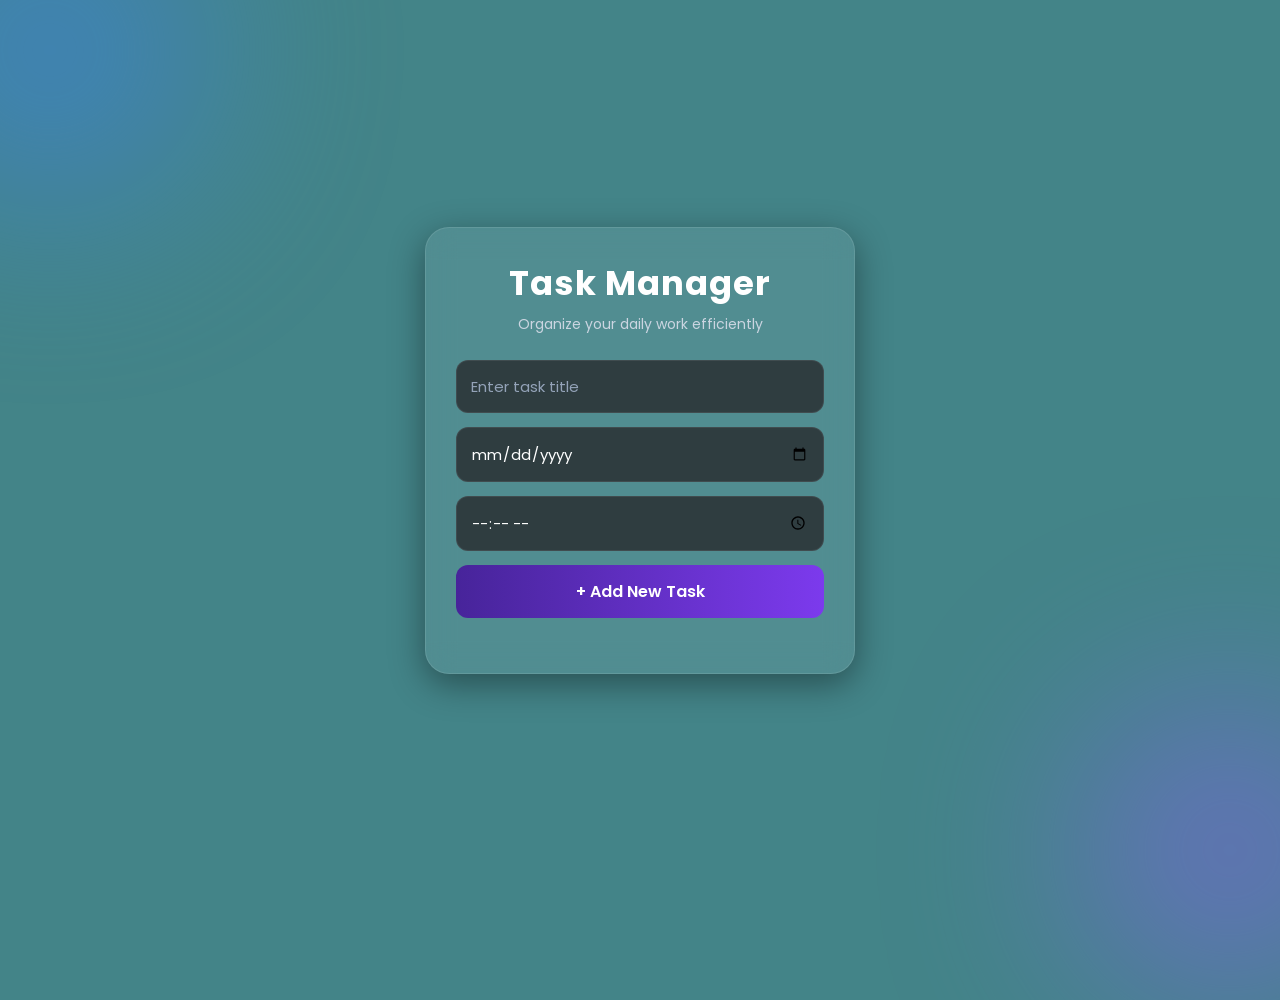
<file: index.html>
<!DOCTYPE html>
<html lang="en">
<head>
  <meta charset="UTF-8">
  <meta name="viewport" content="width=device-width, initial-scale=1.0">
  <title>Professional To-Do App</title>

  <!-- Google Font -->
  <link href="https://fonts.googleapis.com/css2?family=Poppins:wght@300;400;500;600;700&display=swap" rel="stylesheet">

  <!-- CSS File -->
  <link rel="stylesheet" href="style.css">
</head>

<body>

  <div class="bg1"></div>
  <div class="bg2"></div>

  <div class="container">

    <div class="title">
      <h1>Task Manager</h1>
      <p>Organize your daily work efficiently</p>
    </div>

    <div class="input-box">

      <input type="text"
      id="taskInput"
      placeholder="Enter task title">

      <input type="date"
      id="dateInput">

      <input type="time"
      id="timeInput">

      <button class="add-btn"
      onclick="addTask()">
      + Add New Task
      </button>

    </div>

    <div class="task-list"
    id="taskList"></div>

  </div>

  <!-- JavaScript File -->
  <script src="script.js"></script>

</body>
</html>
</file>
<file: style.css>
*{
  margin:0;
  padding:0;
  box-sizing:border-box;
  font-family:'Poppins',sans-serif;
}

body{
  height:100vh;
  display:flex;
  justify-content:center;
  align-items:center;
  background:#1f6c71d5;
  overflow:hidden;
}

/* Background Glow */

.bg1,
.bg2{
  position:absolute;
  border-radius:50%;
  filter:blur(100px);
  opacity:0.5;
}

.bg1{
  width:300px;
  height:300px;
  background:#3b82f6;
  top:-100px;
  left:-100px;
}

.bg2{
  width:300px;
  height:300px;
  background:#8b5cf6;
  bottom:-100px;
  right:-100px;
}

/* Main Container */

.container{
  width:430px;
  padding:30px;
  border-radius:24px;
  background:rgba(255,255,255,0.08);
  backdrop-filter:blur(14px);
  border:1px solid rgba(255,255,255,0.1);
  box-shadow:0 10px 35px rgba(0,0,0,0.4);
  position:relative;
  z-index:1;
  color:white;
}

/* Heading */

.title{
  text-align:center;
  margin-bottom:25px;
}

.title h1{
  font-size:34px;
  font-weight:700;
  letter-spacing:1px;
}

.title p{
  font-size:14px;
  color:#cbd5e1;
  margin-top:5px;
}

/* Input Box */

.input-box{
  display:flex;
  flex-direction:column;
  gap:14px;
}

input{
  padding:14px;
  border:none;
  outline:none;
  border-radius:12px;
  background:rgba(40, 43, 46, 0.808);
  border:1px solid rgba(255,255,255,0.08);
  color:white;
  font-size:15px;
  transition:0.3s;
}

input:focus{
  border:1px solid #3b82f6;
  box-shadow:0 0 10px rgba(59,130,246,0.4);
}

input::placeholder{
  color:#94a3b8;
}

/* Add Button */

.add-btn{
  padding:14px;
  border:none;
  border-radius:12px;
  background:linear-gradient(to right,#47249a,#7c3aed);
  color:white;
  font-size:16px;
  font-weight:600;
  cursor:pointer;
  transition:0.3s;
}

.add-btn:hover{
  transform:translateY(-2px);
  box-shadow:0 8px 20px rgba(16, 33, 60, 0.4);
}

/* Task List */

.task-list{
  margin-top:25px;
  max-height:320px;
  overflow-y:auto;
}

.task-list::-webkit-scrollbar{
  width:5px;
}

.task-list::-webkit-scrollbar-thumb{
  background:#d193b9;
  border-radius:10px;
}

/* Task Card */

.task{
  background:rgba(169, 120, 179, 0.752);
  border:1px solid rgba(255,255,255,0.08);
  padding:18px;
  border-radius:18px;
  margin-bottom:16px;
  transition:0.3s;
}

.task:hover{
  transform:translateY(-2px);
  background:rgba(39, 169, 48, 0.878);
}

.task h3{
  font-size:20px;
  margin-bottom:10px;
  font-weight:600;
}

.task p{
  font-size:14px;
  color:#cbd5e1;
  margin:4px 0;
}

/* Buttons */

.task-buttons{
  display:flex;
  gap:10px;
  margin-top:14px;
  flex-wrap:wrap;
}

.task-buttons button{
  padding:9px 14px;
  border:none;
  border-radius:10px;
  cursor:pointer;
  font-size:13px;
  font-weight:600;
  transition:0.3s;
  color:white;
}

.task-buttons button:hover{
  transform:scale(1.05);
}

.complete{
  background:#16a34a;
}

.edit{
  background:#f59e0b;
}

.delete{
  background:#dc2626;
}

/* Completed Task */

.completed{
  opacity:0.6;
  text-decoration:line-through;
}
</file>
